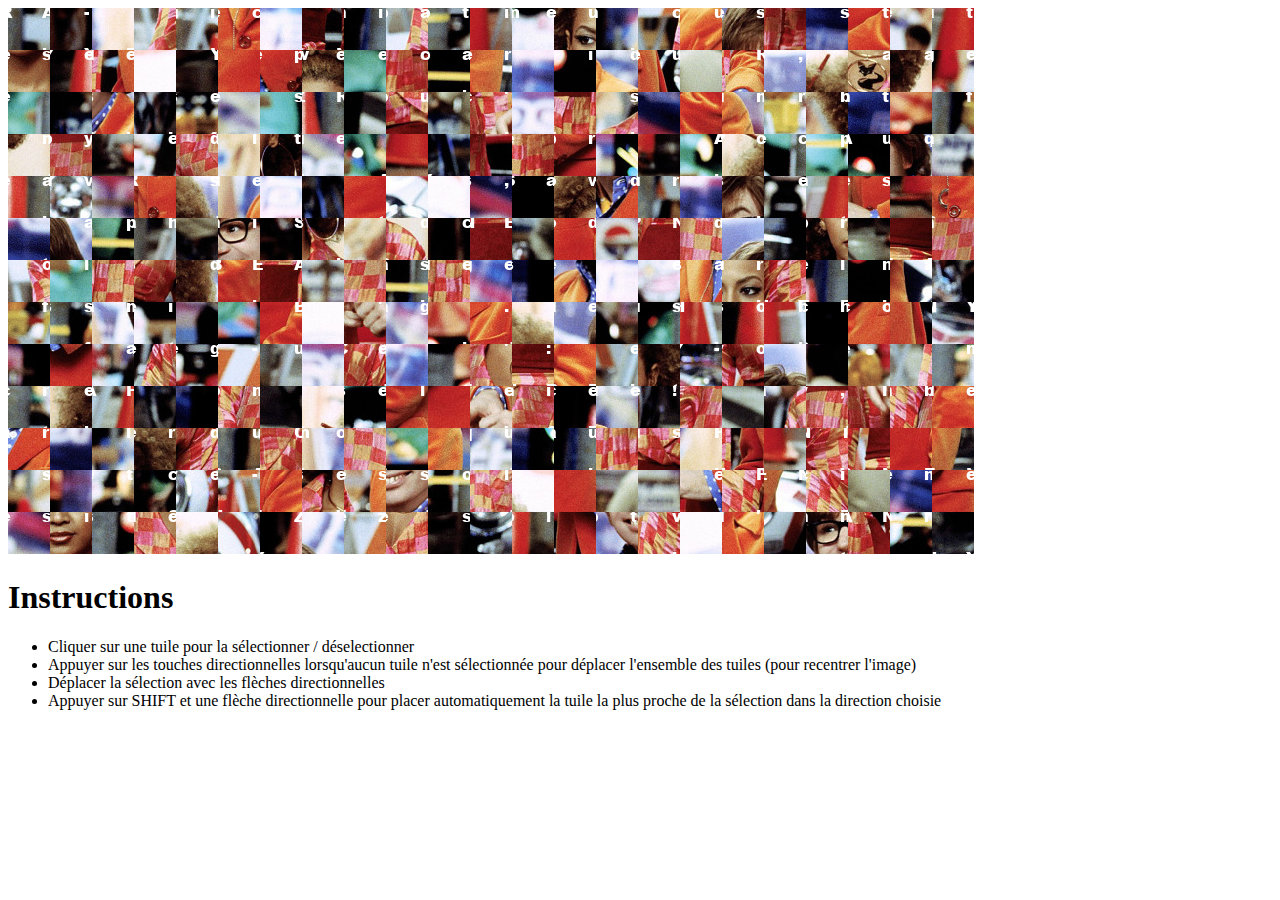
<file: KatanaCut/index.html>
<!DOCTYPE html>
<html lang="en">
<head>
    <meta charset="UTF-8">
    <title>Photo</title>
</head>
<body>
    <canvas width="966px" height="546px" id="canvas"></canvas>
    <h1>Instructions</h1>
    <ul>
        <li>Cliquer sur une tuile pour la sélectionner / déselectionner</li>
        <li>Appuyer sur les touches directionnelles lorsqu'aucun tuile n'est sélectionnée pour déplacer l'ensemble des tuiles (pour recentrer l'image)</li>
        <li>Déplacer la sélection avec les flèches directionnelles</li>
        <li>Appuyer sur SHIFT et une flèche directionnelle pour placer automatiquement la tuile la plus proche de la sélection dans la direction choisie</li>
    </ul>
    <script src="script.js"></script>
</body>
</html>
</file>
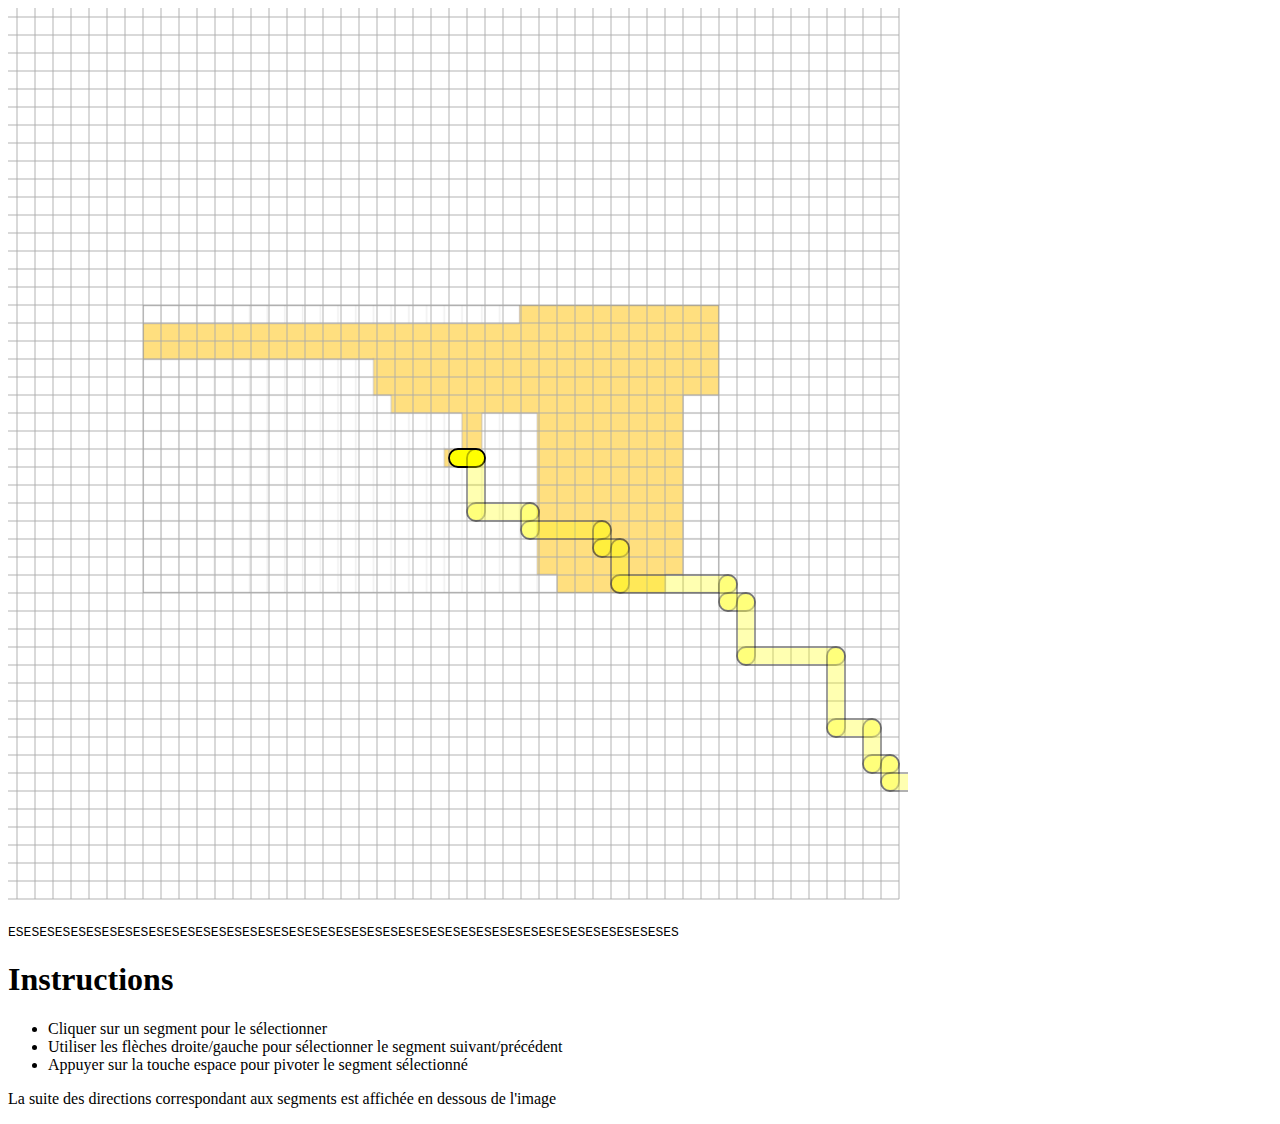
<file: PistoletOr/index.html>
<!DOCTYPE html>
<html>
  <head>
    <meta charset="utf-8">
    <link rel="stylesheet" href="style.css">
  </head>
  <body>
    <div id="main"><img id="modele" src="puzzle_pistolet.png">
      <div id="svg-container"></div>
      <p id="path"></p>
      <h1>Instructions</h1>
      <ul>
        <li>Cliquer sur un segment pour le sélectionner</li>
        <li>Utiliser les flèches droite/gauche pour sélectionner le segment suivant/précédent</li>
        <li>Appuyer sur la touche espace pour pivoter le segment sélectionné</li>
      </ul>
      <p>La suite des directions correspondant aux segments est affichée en dessous de l'image</p>
    </div>
    <script src="svg.js"></script>
    <script src="script.js"></script>
  </body>
</html>
</file>
<file: PistoletOr/style.css>
#main {
  position: relative;
  width: 100vh;
}

#svg-container {
  width: 100vh;
  padding: 0;
}

#modele {
  opacity: 0.5;
  position: absolute;
  width: 64vh;
  height: 32vh;
  top: 33vh;
  left: 15vh;
  z-index: -1;
}

rect {
  opacity: 0.3;
}
.selected > rect, rect:hover {
  opacity: 1;
}

#path {
  font-family: monospace;
}
</file>
